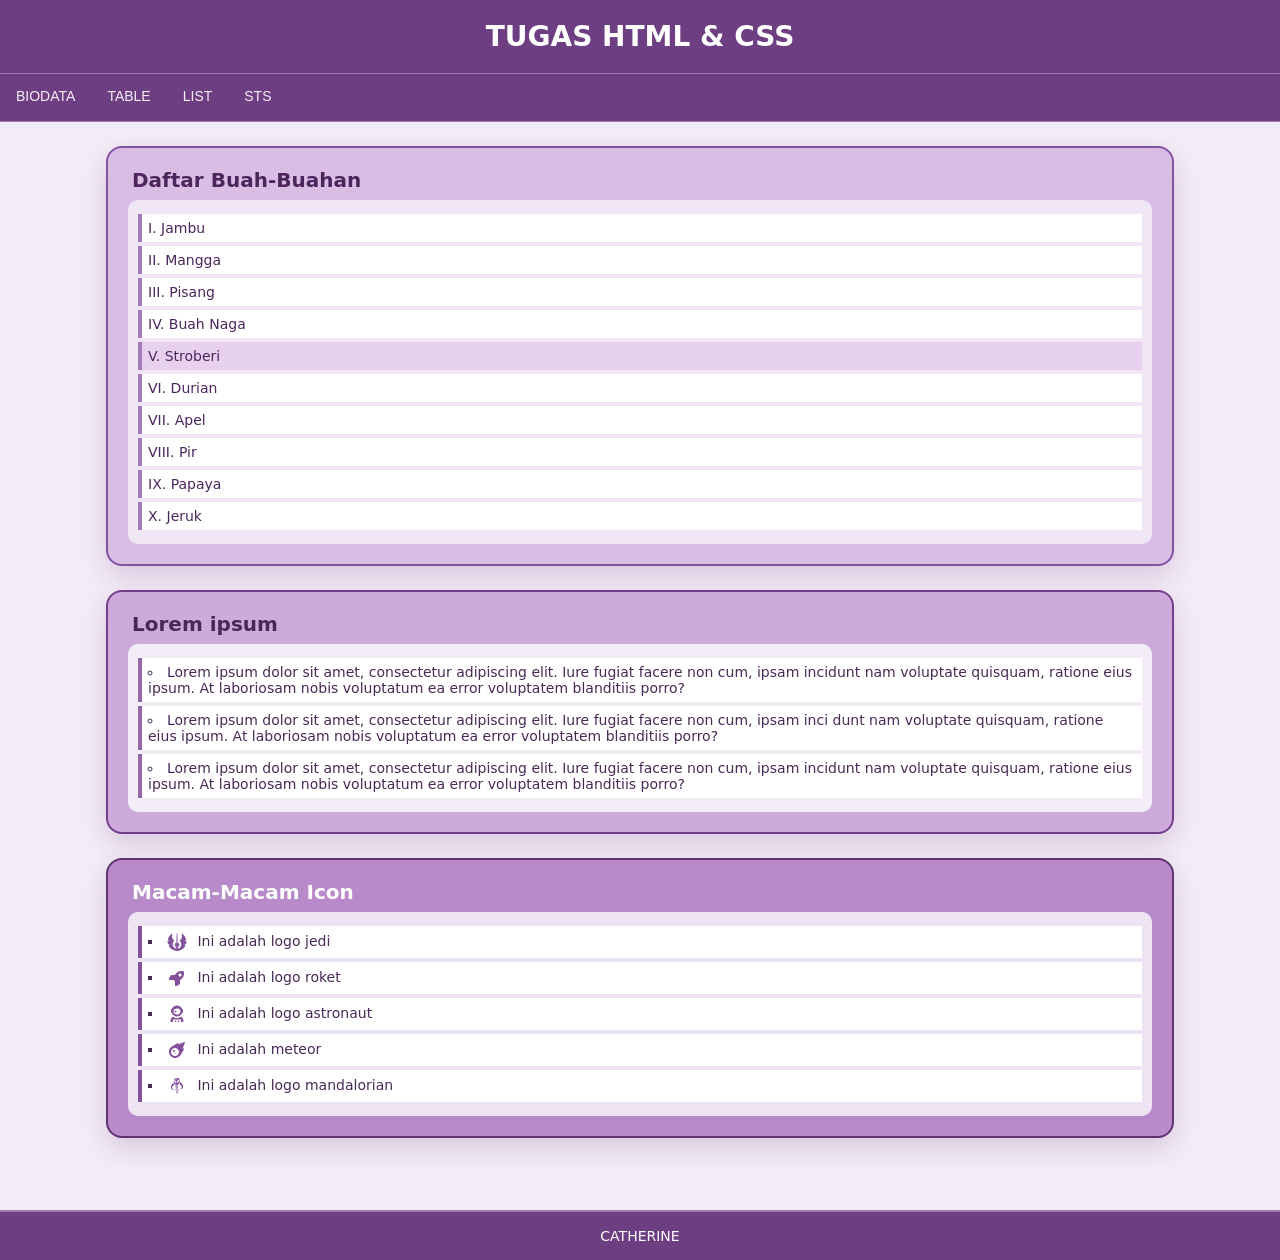
<file: list.html>
<!DOCTYPE html>
<html lang="id">
    <head>
        <title>Layout Website</title>
        <link rel="stylesheet" href="list.css">
    </head>
    <body>
        <!--Membuat Header-->
        <div class="header">
            <h1>TUGAS HTML & CSS</h1>
        </div>
        <!--Membuat Menu-->
        <div class="topnav">
                <a href="index.html">BIODATA</a>
                <a href="table.html">TABLE</a>
                <a href="list.html">LIST</a>
                <a href="sts.html">STS</a>
        </div>

   <!--Membuat Content List-->
   <main class="content">
   <section class="list-section">
   <h4>Daftar Buah-Buahan</h4>
    <ol class="buah">
       <li>Jambu</li>
       <li>Mangga</li>
       <li>Pisang</li>
       <li>Buah Naga</li>
       <li class="stroberi">Stroberi</li>
       <li>Durian</li>
       <li>Apel</li>
       <li>Pir</li>
       <li>Papaya</li>
       <li>Jeruk</li>
   </ol>
   </section>

   <section class="list-section">
   <h4>Lorem ipsum</h4>
    <ul class="lorem">
        <li>Lorem ipsum dolor sit amet, consectetur adipiscing elit. Iure fugiat facere non cum, ipsam incidunt nam voluptate quisquam, ratione eius ipsum. At laboriosam nobis voluptatum ea error voluptatem blanditiis porro?</li>
        <li>Lorem ipsum dolor sit amet, consectetur adipiscing elit. Iure fugiat facere non cum, ipsam inci dunt nam voluptate quisquam, ratione eius ipsum. At laboriosam nobis voluptatum ea error voluptatem blanditiis porro?</li>
        <li>Lorem ipsum dolor sit amet, consectetur adipiscing elit. Iure fugiat facere non cum, ipsam incidunt nam voluptate quisquam, ratione eius ipsum. At laboriosam nobis voluptatum ea error voluptatem blanditiis porro?</li>
   </ul>
   </section>

   <section class="list-section">
   <h4>Macam-Macam Icon</h4>
    <ul class="icon">
        <li>
            <svg xmlns="http://www.w3.org/2000/svg" viewBox="0 0 576 512" ><!--!Font Awesome Free v5.15.4 by @fontawesome - https://fontawesome.com License - https://fontawesome.com/license/free Copyright 2026 Fonticons, Inc.--><path d="M535.95308,352c-42.64069,94.17188-137.64086,160-247.9848,160q-6.39844,0-12.84377-.29688C171.15558,506.9375,81.26481,442.23438,40.01474,352H79.93668L21.3272,293.40625a264.82522,264.82522,0,0,1-5.10938-39.42187,273.6653,273.6653,0,0,1,.5-29.98438H63.93665L22.546,182.625A269.79782,269.79782,0,0,1,130.51489,20.54688a16.06393,16.06393,0,0,1,9.28127-3,16.36332,16.36332,0,0,1,13.5,7.25,16.02739,16.02739,0,0,1,1.625,15.09374,138.387,138.387,0,0,0-9.84376,51.26563c0,45.10937,21.04691,86.57813,57.71884,113.73437a16.29989,16.29989,0,0,1,1.20313,25.39063c-26.54692,23.98437-41.17194,56.5-41.17194,91.57813,0,60.03124,42.95319,110.28124,99.89079,121.92187l2.5-65.26563L238.062,397a8.33911,8.33911,0,0,1-10-.75,8.025,8.025,0,0,1-1.39063-9.9375l20.125-33.76562-42.06257-8.73438a7.9898,7.9898,0,0,1,0-15.65625l42.06257-8.71875-20.10941-33.73438a7.99122,7.99122,0,0,1,11.35939-10.71874L268.437,295.64062,279.95265,7.67188a7.97138,7.97138,0,0,1,8-7.67188h.04687a8.02064,8.02064,0,0,1,7.95314,7.70312L307.48394,295.625l30.39068-20.67188a8.08327,8.08327,0,0,1,10,.8125,7.99866,7.99866,0,0,1,1.39062,9.90626L329.12461,319.4375l42.07819,8.73438a7.99373,7.99373,0,0,1,0,15.65624l-42.07819,8.71876,20.1094,33.73437a7.97791,7.97791,0,0,1-1.32812,9.92187A8.25739,8.25739,0,0,1,337.87462,397L310.7027,378.53125l2.5,65.34375c48.48446-9.40625,87.57828-48.15625,97.31267-96.5A123.52652,123.52652,0,0,0,371.9528,230.29688a16.30634,16.30634,0,0,1,1.20313-25.42188c36.65631-27.17188,57.6876-68.60938,57.6876-113.73438a138.01689,138.01689,0,0,0-9.85939-51.3125,15.98132,15.98132,0,0,1,1.60937-15.09374,16.36914,16.36914,0,0,1,13.5-7.23438,16.02453,16.02453,0,0,1,9.25,2.98438A271.26947,271.26947,0,0,1,553.25,182.76562L511.99992,224h46.9532C559.3125,229.76562,560,235.45312,560,241.26562a270.092,270.092,0,0,1-5.125,51.85938L495.98427,352Z"/></svg> Ini adalah logo jedi
        </li>
        <li>
            <svg xmlns="http://www.w3.org/2000/svg" viewBox="0 0 640 640"><!--!Font Awesome Free v7.3.1 by @fontawesome - https://fontawesome.com License - https://fontawesome.com/license/free Copyright 2026 Fonticons, Inc.--><path d="M192 384L88.5 384C63.6 384 48.3 356.9 61.1 335.5L114 247.3C122.7 232.8 138.3 224 155.2 224L250.2 224C326.3 95.1 439.8 88.6 515.7 99.7C528.5 101.6 538.5 111.6 540.3 124.3C551.4 200.2 544.9 313.7 416 389.8L416 484.8C416 501.7 407.2 517.3 392.7 526L304.5 578.9C283.2 591.7 256 576.3 256 551.5L256 448C256 412.7 227.3 384 192 384L191.9 384zM464 224C464 197.5 442.5 176 416 176C389.5 176 368 197.5 368 224C368 250.5 389.5 272 416 272C442.5 272 464 250.5 464 224z"/></svg> Ini adalah logo roket

        </li>
        <li>
            <svg xmlns="http://www.w3.org/2000/svg" viewBox="0 0 640 640"><!--!Font Awesome Pro v7.3.1 by @fontawesome - https://fontawesome.com License - https://fontawesome.com/license (Commercial License) Copyright 2026 Fonticons, Inc.--><path d="M320 400C394.6 400 458.4 353.6 484 288L488 288C501.3 288 512 277.3 512 264L512 184C512 170.7 501.3 160 488 160L484 160C458.4 94.4 394.6 48 320 48C245.4 48 181.6 94.4 156 160L152 160C138.7 160 128 170.7 128 184L128 264C128 277.3 138.7 288 152 288L156 288C181.6 353.6 245.4 400 320 400zM304 144L336 144C389 144 432 187 432 240C432 293 389 336 336 336L304 336C251 336 208 293 208 240C208 187 251 144 304 144zM112 548.6C112 563.7 124.3 576 139.4 576L192 576L192 528C192 510.3 206.3 496 224 496L416 496C433.7 496 448 510.3 448 528L448 576L500.6 576C515.7 576 528 563.7 528 548.6C528 488.8 496.1 436.4 448.4 407.6C412 433.1 367.8 448 320 448C272.2 448 228 433.1 191.6 407.6C143.9 436.4 112 488.8 112 548.6zM279.3 205.5C278.4 202.2 275.4 200 272 200C268.6 200 265.6 202.2 264.7 205.5L258.7 226.7L237.5 232.7C234.2 233.6 232 236.6 232 240C232 243.4 234.2 246.4 237.5 247.3L258.7 253.3L264.7 274.5C265.6 277.8 268.6 280 272 280C275.4 280 278.4 277.8 279.3 274.5L285.3 253.3L306.5 247.3C309.8 246.4 312 243.4 312 240C312 236.6 309.8 233.6 306.5 232.7L285.3 226.7L279.3 205.5zM248 552L248 576L296 576L296 552C296 538.7 285.3 528 272 528C258.7 528 248 538.7 248 552zM368 528C354.7 528 344 538.7 344 552L344 576L392 576L392 552C392 538.7 381.3 528 368 528z"/></svg> Ini adalah logo astronaut
        </li>
        <li>
            <svg xmlns="http://www.w3.org/2000/svg" viewBox="0 0 640 640"><!--!Font Awesome Free v7.3.1 by @fontawesome - https://fontawesome.com License - https://fontawesome.com/license/free Copyright 2026 Fonticons, Inc.--><path d="M557.7 64.9L363.5 139.6L365.8 110.3C366.8 97.5 353 88.8 341.8 95.2L165.3 197.4C102.6 233.7 64 300.6 64 373C64 485.1 154.9 576 267 576C339.4 576 406.3 537.4 442.6 474.7L544.8 298.3C551.3 287.2 542.6 273.3 529.7 274.3L500.4 276.6L575.1 82.4C575.7 80.9 576 79.2 576 77.6C576 70.1 570 64.1 562.5 64.1C560.8 64.1 559.2 64.4 557.7 65zM256 256C326.7 256 384 313.3 384 384C384 454.7 326.7 512 256 512C185.3 512 128 454.7 128 384C128 313.3 185.3 256 256 256zM256 352C256 334.3 241.7 320 224 320C206.3 320 192 334.3 192 352C192 369.7 206.3 384 224 384C241.7 384 256 369.7 256 352zM272 448C280.8 448 288 440.8 288 432C288 423.2 280.8 416 272 416C263.2 416 256 423.2 256 432C256 440.8 263.2 448 272 448z"/></svg> Ini adalah meteor
        </li>
        <li>
            <svg xmlns="http://www.w3.org/2000/svg" viewBox="0 0 640 640"><!--!Font Awesome Free v7.3.1 by @fontawesome - https://fontawesome.com License - https://fontawesome.com/license/free Copyright 2026 Fonticons, Inc.--><path d="M328.6 575.9C327.6 572.6 326.9 560.1 327.2 551.3C327.8 535.4 328.2 526.6 328.6 522.5C329.2 516.3 331.5 501.8 331.9 501.1C332.5 500.1 332.3 473.2 331.7 468C331.4 465.4 331.1 456.1 331 447.3C330.9 430.8 330.5 427.2 328.3 422.5C327.2 420.2 327.1 418.7 327.3 411.1C327.5 406.9 327.4 402.6 327 398.4C325 385.4 323.5 370.7 323.8 364.5C324.1 358.3 324.2 357.4 325.9 354.8C329 350.1 332.4 340.8 334.5 331.5C336.8 321.6 338.4 314.3 339.1 310.8C340.2 305.7 341.7 300.7 343.5 295.7C345.8 289.5 346 280.3 343.9 280.3C343.6 280.3 342.5 281.5 341.5 283C340.5 284.5 336.7 287.8 333.2 290.4C324.8 296.5 321.5 299.8 320.5 303C319.5 306.2 319.5 310.2 320.3 310.8C320.6 311 321.6 313.2 322.4 315.7C324 320.7 324.3 326 323.1 331.1C322.7 332.9 322.1 336.6 321.6 339.3C321.1 342 320.6 345.8 320.3 347.5C320.1 349 319.6 350.5 318.8 351.8C317.8 352.8 317.7 352.7 316.7 351.3C316 349.8 315.5 348.2 315.3 346.6C315.1 344.9 313.7 339.5 312.2 334.7C308.9 323.8 308.7 318.5 311.2 313.7C312 312.3 312.6 310.7 312.9 309.1C312.9 306.7 310.7 303.8 305.5 299.2C298.5 293 296.9 291.3 295.3 287.9C293.6 284.3 292.2 283.8 290.8 286.4C289 289.4 288.2 295.5 287.8 308.4L287.5 320.6L289.5 322.8C292.7 326.5 301.6 339.3 303.3 342.6C306.7 349.3 307.6 354.3 307.7 366.2C307.8 378.1 308.7 389 309.7 390.9C310.1 391.6 310.2 392.3 310 392.4C309.8 392.5 310.4 394.5 311.3 396.7C312.3 399.6 313 402.6 313.4 405.7C313.8 409.2 314.3 412.7 315.1 416.1C317.3 425.7 317.9 430.2 317.5 436.2C317.3 439.5 317 447.3 316.8 453.5C315.5 495.3 315 511.5 314.8 514.7C314.7 516.7 314.4 526.2 314.2 535.8C313.8 552.1 312.9 563.2 311.8 564.4C311.2 565.1 303.7 559.5 299.3 554.9C295.5 551 295.3 550.1 296.5 545C297.2 542 298.8 526.7 299.8 512.4C300.2 507.6 300.6 501.9 300.8 499.7C301.6 490.3 302.5 479.4 303.4 464.9C304 456.4 304.7 448.5 305.1 447.2C305.5 445.9 306 437.3 306.2 428.1L306.6 411.3L304.3 407C302.6 403.7 299.4 400.1 291.1 391.7C285.1 385.6 279.3 379.4 278.2 377.9L276.2 375.1L277 364.2C278.1 348.5 278.1 315.6 277 305.1L276.1 296.4L272.8 291.9C266.9 283.8 267 284.2 266.6 258.6C266.5 252.5 266.2 247.1 266 246.5C265.2 244.6 263 243.8 257.5 243.5C248.6 242.9 246.5 241.6 233.7 228.9C227.5 222.9 221.4 216.9 219.9 215.7C217.1 213.3 217.1 213.7 219.3 206.1L220.7 201.5L219 198.5C218.2 197.1 217.4 195.7 216.4 194.4C215.1 192.9 210.9 183.5 210.4 180.9C210.2 180.2 210.2 179.5 210.3 178.8C210.4 178.1 210.8 177.5 211.2 177C213.4 174.1 214.6 171.3 215.7 166.3C218 155.1 223.4 140.2 226.3 137.1C229.5 133.6 234 136.1 235.7 142.1C237 146.9 237.1 151.9 235.8 160.7C235.3 164.4 234.9 168.1 234.8 171.8C234.8 175.8 235 176.5 237.1 179.2C240.4 183.6 244.8 186.6 252.3 189.7C254 190.4 255.6 191.4 257 192.5C268.2 203.2 275.6 208.7 279.9 209.4C285.1 210.2 287.9 213.9 289.9 222.8C291.2 228.5 293.9 233.9 295.4 233.9C296.6 233.7 297.7 233.2 298.7 232.5C300.7 231.3 300.9 230.8 300.9 228.3C300.6 222.3 300 216.4 298.9 210.5C298.5 208.8 298.1 206.4 298 205.1C297.9 203.8 297.4 201.3 297 199.4C294.4 188.2 293.4 183.9 292.9 183.4C291.3 181.4 288.8 173.2 288 167.5C286.4 156.4 284 153.3 275.1 150.1C270.2 148.3 265.7 145.6 261.8 142.2C260.6 141.2 257.8 139 255.4 137.1C253 135.2 251 133.6 250.8 133.3C250 132.6 249.1 131.9 248.1 131.3C241.9 127.1 239.3 124.3 236.8 119.3L234.4 114.3C234.3 105.6 234.1 97 234 88.3L240.9 81.7C244.9 77.9 249.4 74.3 251.5 73.3C254.8 71.6 255.9 71.4 262.9 71.3C271.4 71.1 273 71.3 274.6 72.9C276.2 74.5 276 79.3 274.3 81.4C273.7 82.1 273.2 82.9 273 83.7C273 84.3 270.4 88.6 267.6 92.7C266.5 94.9 265.7 97.2 265.2 99.5C285.6 112.9 286.8 103.3 279.3 128.5L290.7 131C293.8 122.3 297.2 113.7 299.3 104.8C299.6 97.2 287.3 100.6 283.9 96.1C281.6 90.2 287 81.9 290 76.9C291.6 74.6 296.6 72.2 298.8 72.8C299.7 73 303 72.4 306.2 71.5C308.7 70.7 311.2 70.2 313.7 69.8C315.7 69.6 317.8 69.1 319.7 68.5C323.4 67.4 324.2 67.3 326 68.1C327.9 68.7 329.8 69.2 331.8 69.5C333.9 69.8 335.9 70.4 337.8 71.4C339.4 72.3 341.1 73.1 342.8 73.6C345.3 74.3 345.8 74.2 349.8 71.9L354 69.4L364.7 69C375.1 68.6 375.5 68.5 380 66.3L384.5 64L387 65.4C388.8 66.4 390.1 68.1 391.9 71.4C394.3 75.9 394.3 76 393.3 78.8C392.4 81.2 392.4 82.1 393.2 85.2C393.7 87.2 394.4 89.2 395.3 91.1C395.9 92.4 396.4 93.7 396.6 95.1C396.9 99.4 396.6 100.4 394.2 102C392 103.5 387.2 109.9 387.2 111.3C387 112.3 386.6 113.3 386.1 114.3C381.1 125.8 379.3 127.9 371.8 131.3C362.6 135.5 359.5 136.5 355.6 136.5C352.5 136.5 351.6 136.7 351.1 137.8C349.9 139.2 348.6 140.5 347 141.5C345.2 142.7 343.7 144.4 342.6 146.3C342.1 147.5 341.2 148.5 340.1 149.2C339.2 149.6 338.3 150.2 337.6 150.9C335.4 152.8 333 154.6 330.6 156.3C327.3 158.6 323.7 161.3 322.7 162.3C322 163 321.2 163.6 320.3 164C319.5 164.4 318.7 164.9 318.2 165.6C316.9 167 316.7 167.7 317.1 170.2C317.4 172.2 317.9 174.2 318.5 176.1C319.8 179.9 319.8 184 318.5 186.7C317.2 189.4 317.6 193.4 319.9 196.3C321.9 198.9 322.1 200.9 320.6 205.1C319.8 208 319.5 211 319.5 214C319.5 218.9 319.7 220.3 321 222.4C322.3 224.5 322.8 224.9 324.2 224.7C326.2 224.5 326.5 223.6 328.9 212.6C331.1 202.6 332.6 200.7 342.7 195.5C345.6 194 350.2 191.5 352.7 190.1C355.2 188.7 359.5 186.4 362.1 185.2C368 182.6 373.3 178.6 377.3 173.5C384.4 164.7 387.3 157.3 390.1 140.2C390.5 137.4 391.4 134.8 393 132.5C394.4 130.3 395.4 127.8 395.9 125.2C396.9 119.9 398.8 116.1 401.5 113.7C406.2 109.5 407.5 112.6 406.1 124.6C405.6 128.5 405 134.9 404.7 139L404.1 146.4C407.1 149.1 410 151.9 413 154.6L413.1 163C413.2 167.6 413.6 172.5 414 173.9L414.8 176.4L408.4 182.7C399.9 191 395.5 196.6 391.6 204.3C389.8 207.8 387.9 211.4 387.2 212.3C385 215.4 380.7 225.3 378.4 232.6L376.1 239.8L369.1 246.3C365.3 249.9 361.1 253.5 359.9 254.5C356.9 256.8 355.6 259.6 355.6 264.5C355.5 267 356 269.5 357.2 271.8C358 273.4 358.7 275 359.3 276.6C359.6 277.6 360.2 278.6 360.9 279.5C362.3 281.1 362.8 295.6 361.7 302.7C361 307.2 358.1 314.7 357 314.7C355.2 314.7 352.9 324 351.9 335.4C351.7 337.4 351.3 341.3 350.9 344.1C350.5 346.9 349.9 354.1 349.5 360.1C348.7 372.3 349.3 378.9 351.5 383.3C354.9 390 352 396 340.5 406.1L336.5 409.6L336.6 414.8C336.7 417.8 337 420.8 337.7 423.7C342.3 439.7 342.4 440.6 342.1 460.8C341.6 487.2 341.8 501.1 342.7 505C343.2 507.3 343.6 509.6 343.8 512C344 514 344.5 517.3 344.9 519.4C345.4 521.7 345.7 530.4 345.7 542.1L345.7 561.2L343.9 563.8C341.2 567.7 328.8 577.3 328.4 576.1L328.5 576.1zM358.1 530.8C357.9 530.5 357.8 523.9 357.8 516.2C357.8 502.1 356.9 488.7 355.5 481.8C355.1 479.8 354.7 472.1 354.6 464.7C354.4 452.8 353.2 440.3 352 438.3C351.3 437.2 349 420.6 349 417C349 412.8 350 411 354.3 407.9C358.6 404.8 359.2 404.8 359.8 407.2C360.1 408.3 361.2 412.8 362.4 417.2C366.3 432.3 366.5 433.5 366.4 438.9C366.3 444.7 366.3 445 364.7 456.6C363.7 463.7 363.5 469 363.7 485C363.9 504.4 363.1 520.7 361.7 526.3C361 529.1 358.9 531.8 358.3 530.7L358.2 530.7zM287.1 493.2C286.3 489.6 285.8 486 285.4 482.4C285 478.8 284.4 475.2 283.7 471.6C283.2 469.5 282.8 467.3 282.7 465.1C282.4 461.9 281.8 457.6 281.4 455.6C280.4 450.8 278.1 436.2 278 434.5C278 433.8 277.7 430.5 277.3 427.1C276.6 420.9 276.5 399.4 277.1 398.8C278.1 397.8 283.7 401.6 288.4 406.2L293.7 411.5L293.3 418C293.1 421.6 292.7 428.2 292.5 432.8C292 446.1 291.8 441.5 290.9 461.2C290.1 478.6 289 492.5 288.3 493.2C288.2 493.3 288.1 493.3 288.1 493.4C288.1 493.5 287.9 493.4 287.8 493.4C287.7 493.4 287.6 493.4 287.5 493.3C287.4 493.2 287.4 493.2 287.3 493.1L287.3 493.1zM200 226.6C221.1 239.4 217.8 240.8 228.5 244.3C241.5 248.6 247.4 251.4 251.7 261.2C208 297.3 182.7 319.1 175 332.1C144 384.1 169 433.7 237.8 419.3C223.6 448.5 159.8 447.9 139.1 414.4C114.4 374.4 117 296.1 200.1 226.7L200.1 226.7zM410.8 405.6C467.5 412.5 493.1 367.9 457.3 316.4C457.3 316.4 430.4 287.1 393 248.4C396 232.9 402.5 216.3 423.6 194.6C512.8 258.1 515.6 336.2 516.1 344C520.4 414.6 437.4 435.2 410.8 405.7L410.8 405.7z"/></svg> Ini adalah logo mandalorian
        </li>
    </ul>
   </section>
   </main>

   <!--Membuat Footer-->
   <footer class="footer">
       <p>CATHERINE</p>
   </footer>

    </body>
</html>
</file>
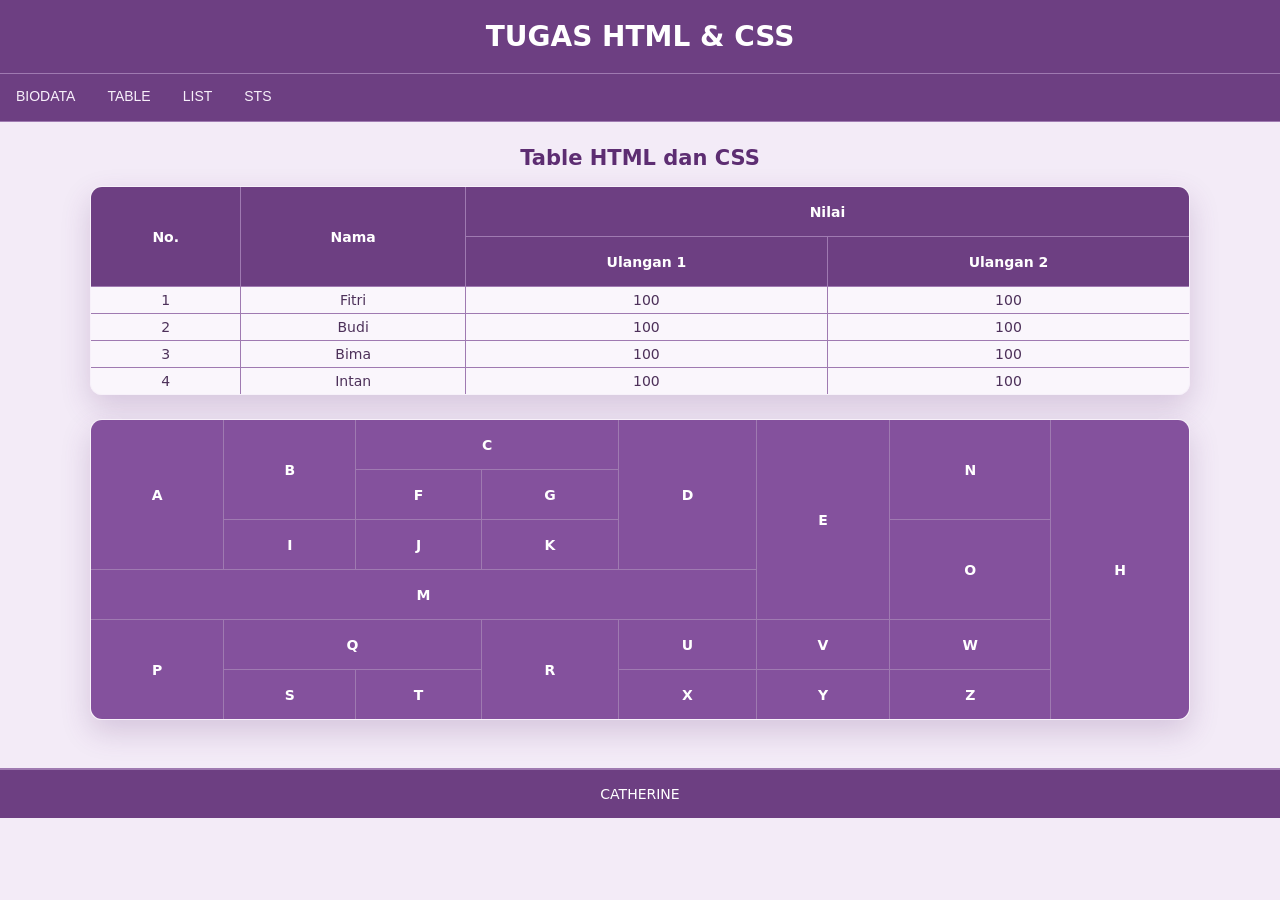
<file: table.html>
<!DOCTYPE html>
<html>
    <head>
        <title>Table HTML and CSS</title>
        <link rel="stylesheet" href="table.css">
    </head>
    <body>
        <!--Membuat Header-->
        <div class="header">
            <h1>TUGAS HTML & CSS</h1>
        </div>
        <!--Membuat Menu-->
        <div class="topnav">
                <a href="index.html">BIODATA</a>
                <a href="table.html">TABLE</a>
                <a href="list.html">LIST</a>
                <a href="sts.html">STS</a>
        </div>
    <body>
        <h2>Table HTML dan CSS</h2>
        <table>
            <tr>
                <th rowspan="2" class="hover">No.</th>
                <th rowspan="2" class="hover">Nama</th>
                <th rowspan="1" colspan="2" class="hover">Nilai</th>
            </tr>
            <tr>
                <th class="hover">Ulangan 1</th>
                <th class="hover">Ulangan 2</th>
            </tr>
            <tr>
                <td class="hover">1</td>
                <td class="hover">Fitri</td>
                <td class="hover">100</td>
                <td class="hover">100</td>
            </tr>
            <tr>
                <td class="hover">2</td>
                <td class="hover">Budi</td>
                <td class="hover">100</td>
                <td class="hover">100</td>
            </tr>
            <tr>
                <td class="hover">3</td>
                <td class="hover">Bima</td>
                <td class="hover">100</td>
                <td class="hover">100</td>
            </tr>
            <tr>
                <td class="hover">4</td>
                <td class="hover">Intan</td>
                <td class="hover">100</td>
                <td class="hover">100</td>
            </tr>
        </table>
        <table>
            <tr>
                <th rowspan="3" class="warni"> A </th>
                <th rowspan="2" class="warni"> B </th>
                <th colspan="2" class="warni"> C </th>
                <th rowspan="3" class="warni"> D </th>
                <th rowspan="4" class="warni"> E </th>
                <th rowspan="2" class="warni"> N </th>
                <th rowspan="6" class="warni"> H </th>
            </tr>
            <tr>
                <th rowspan="1" class="warna"> F </th>
                <th class="warna"> G </th>
            </tr>
            <tr>
                <th class="warni"> I </th>
                <th class="warni"> J </th>
                <th class="warni"> K </th>
                <th rowspan="2" class="warni"> O </th>
            </tr>
            <tr>
                <th colspan="5" class="warna"> M </th>
            </tr>
            <tr>
                <th rowspan="2" class="warni"> P </th>
                <th colspan="2" class="warni"> Q </th>
                <th rowspan="2" class="warni"> R </th>
                <th class="warni"> U </th>
                <th class="warni"> V </th>
                <th class="warni"> W </th>
            </tr>
            <tr>
                <th class="warna"> S </th>
                <th class="warna"> T </th>
                <th class="warna"> X </th>
                <th class="warna"> Y </th>
                <th class="warna"> Z </th>
            </tr>
        </table>
         <!--Membuat Footer-->
        <footer class="footer">
            <p>CATHERINE</p>
        </footer>

    </body>
</html>
</file>
<file: list.css>
* {
    box-sizing: border-box;
}

body {
    margin: 0;
    min-height: 100vh;
    background-color: #fff8ef;
    font-family: system-ui, -apple-system, BlinkMacSystemFont, 'Segoe UI', Roboto, Oxygen, Ubuntu, Cantarell, 'Open Sans', 'Helvetica Neue', sans-serif;
    font-size: 14px;
    display: flex;
    flex-direction: column;
}

.header {
    background-color: white;
    padding: 20px;
    text-align: center;
    color: #554c46;
    border-bottom: 1px solid #eadfd3;
}

.header h1 {
    margin: 0;
}

.topnav {
    overflow: hidden;
    background-color: white;
    border-bottom: 1px solid #eadfd3;
    display: flex;
    justify-content: flex-start;
    align-items: center;
    flex-wrap: nowrap;
}

.topnav a {
    display: block;
    color: #554c46;
    font-family: 'Comfortaa', sans-serif;
    font-size: 14px;
    text-align: center;
    padding: 14px 16px;
    text-decoration: none;
    border-bottom: 3px solid transparent;
    transition: 0.2s ease;
}

.topnav a:hover {
    background-color: #f3edf6;
    color: #765b84;
    border-bottom-color: #a78ab4;
}

.content {
   width: 100%;
   margin: 0;
    flex: 1;
}

.list-section {
    margin-bottom: 16px;
   padding: 8px;
}

.list-section:nth-child(1) {
   background-color: #b98bc4;
   border: 2px solid #8d5da1;
   color: #35283d;
}

.list-section:nth-child(2) {
   background-color: #7fb69a;
   border: 2px solid #4f8d72;
   color: #20352b;
}

.list-section:nth-child(3) {
   background-color: #e8a87e;
   border: 2px solid #bd7550;
   color: #4a3024;
}

.list-section h4 {
   margin: 0;
   padding: 0 4px 8px;
}

ol.buah {
    list-style-type: upper-roman;
    list-style-position: inside;
}

ul.lorem {
    list-style-type: circle;
    list-style-position: inside;
}

ul.icon {
    list-style-type: square;
    list-style-position: inside;
}

ol.buah,
ul.lorem,
ul.icon {
    margin: 0;
    padding: 10px;
    border-radius: 4px;
}

.buah {
   background-color: #eadff0;
}

.buah li,
.lorem li,
.icon li {
    margin: 4px 0;
    padding: 6px;
}

.buah li {
   background-color: #f4e1a4;
   color: #3f3a24;
}

.buah li:nth-child(5) {
   background-color: #f2a6a1;
}

.lorem {
   background-color: #b9d8c7;
}

.lorem li {
   background-color: #fff0f3;
   color: #553c42;
}

.icon {
   background-color: #f1c4a6;
}

.icon li {
   background-color: #fff3cf;
   color: #4b3827;
}

.icon svg {
    width: 20px;
    height: 20px;
    margin-right: 6px;
    vertical-align: middle;
}

.footer {
    background-color: #fffaf4;
    padding: 16px;
    margin-top: 24px;
    text-align: center;
    color: #554c46;
    border-top: 1px solid #eadfd3;
    width: 100%;
    display: flex;
    justify-content: center;
    align-items: center;
}

.footer p {
    margin: 0;
}

/* Purple theme */
body {
    background: #f3ebf7;
}

.header,
.topnav,
.footer {
    background: #6d3f82;
    color: #ffffff;
    border-color: #9f7ab1;
}

.header {
    color: #ffffff;
}

.topnav a {
    color: #f7effa;
}

.topnav a:hover {
    background: rgba(238, 220, 245, 0.20);
    color: #ffffff;
    border-bottom-color: #e5cdf0;
}

.content {
    max-width: 1100px;
    margin: 24px auto;
    padding: 0 16px;
}

.list-section {
    margin-bottom: 24px;
    padding: 20px;
    border-radius: 16px;
    box-shadow: 0 10px 24px rgba(93, 45, 114, 0.18);
}

.list-section:nth-child(1) {
    background: #d9bde4;
    border: 2px solid #84519d;
    color: #4c255d;
}

.list-section:nth-child(2) {
    background: #cda9dc;
    border: 2px solid #733f8b;
    color: #492956;
}

.list-section:nth-child(3) {
    background: #b98aca;
    border: 2px solid #60336f;
    color: #ffffff;
}

.list-section h4 {
    font-size: 20px;
    color: inherit;
}

ol.buah,
ul.lorem,
ul.icon {
    border-radius: 10px;
}

.buah {
    background: #f1e6f5;
}

.buah li {
    background: #ffffff;
    color: #4c255d;
    border-left: 4px solid #a57aba;
}

.buah li:nth-child(5) {
    background: #e8d1ef;
    color: #4c255d;
}

.lorem {
    background: #f4edf7;
}

.lorem li {
    background: #ffffff;
    color: #492956;
    border-left: 4px solid #9568a9;
}

.icon {
    background: #eee3f3;
}

.icon li {
    background: #ffffff;
    color: #492956;
    border-left: 4px solid #84519d;
}

.icon svg {
    fill: #84519d;
}

.footer {
    margin-top: 24px;
    border-top: 2px solid #9f7ab1;
}

@media (max-width: 480px) {
    .topnav {
        display: block;
    }

    .topnav a {
        padding: 12px 10px;
        font-size: 13px;
    }

    .content {
        width: 100%;
        margin: 16px 0 0;
    }

    ol.buah,
    ul.lorem,
    ul.icon {
        padding-left: 8px;
    }
}
</file>
<file: table.css>
table, th, td{
    border:1px solid black;
    padding: 5px;
}

td.hover:hover{
    background-color: #00c3ff;
    color: white;
} 

table{
    width:100%;
    border-collapse: collapse;
    font-family: system-ui, -apple-system, BlinkMacSystemFont, 'Segoe UI', Roboto, Oxygen, Ubuntu, Cantarell, 'Open Sans', 'Helvetica Neue', sans-serif;
    margin-bottom: 20px;
}

th{
    height: 50px;
}

th.warna{
    background-color: #72267b;
    color: white;
}

td{
    text-align: center;
}

th.warni:hover{
    background-color: #00c3ff;
    color: #ffffff;
}


* {
    box-sizing: border-box;
}

body {
    margin: 0;
    min-height: 100vh;
    background-color: #fff8ef;
    font-family: 'Comfortaa', system-ui, -apple-system, BlinkMacSystemFont, 'Segoe UI', sans-serif;
    font-size: 14px;
    display: flex;
    flex-direction: column;
}

.header {
    background-color: white;
    padding: 20px;
    text-align: center;
    color: #554c46;
    border-bottom: 1px solid #eadfd3;
}

.header h1 {
    margin: 0;
}

.topnav {
    overflow: hidden;
   background-color: white;
   border-bottom: 1px solid #eadfd3;
    display: flex;
   justify-content: flex-start;
   align-items: center;
   flex-wrap: nowrap;
}

.topnav a {
    display: block;
   color: #554c46;
   font-family: 'Comfortaa', sans-serif;
   font-size: 14px;
   text-align: center;
   padding: 14px 16px;
   text-decoration: none;
   border-bottom: 3px solid transparent;
   transition: 0.2s ease;
}

.topnav a:hover {
   background-color: #f3edf6;
   color: #765b84;
   border-bottom-color: #a78ab4;
}

th.warna:hover{
   background-color: #84519d;
   color: #ffffff;
}

.footer {
    background-color: #fffaf4;
    padding: 16px;
    margin-top: 24px;
    text-align: center;
    color: #554c46;
    border-top: 1px solid #eadfd3;
    width: 100%;
    display: flex;
    justify-content: center;
    align-items: center;
}

.footer p {
    margin: 0;
}

/* Purple theme */
body {
    background: #f3ebf7;
}

.header,
.topnav,
.footer {
    background: #6d3f82;
    color: #ffffff;
    border-color: #9f7ab1;
}

.header {
    color: #ffffff;
}

.topnav a {
    color: #f7effa;
}

.topnav a:hover {
    background: rgba(238, 220, 245, 0.20);
    color: #ffffff;
    border-bottom-color: #e5cdf0;
}

body > h2 {
    text-align: center;
    color: #5d2d72;
    margin: 24px 12px 16px;
}

table {
    max-width: 1100px;
    margin: 0 auto 24px;
    background: rgba(248, 242, 250, 0.95);
    border: 3px solid #6d3f82;
    border-radius: 12px;
    overflow: hidden;
    box-shadow: 0 12px 30px rgba(93, 45, 114, 0.20);
}

table, th, td {
    border: 1px solid #9f7ab1;
}

th {
    background: #6d3f82;
    color: #ffffff;
}

td {
    background: rgba(250, 247, 252, 0.95);
    color: #4d315a;
}

td.hover:hover {
    background: #d8b8e5;
    color: #4c255d;
}

th.warna,
th.warni {
    background: #84519d;
    color: #ffffff;
}

th.warna:hover,
th.warni:hover {
    background: #c59bd6;
    color: #4c255d;
}

.footer {
    margin-top: 24px;
    border-top: 2px solid #9f7ab1;
}
</file>
